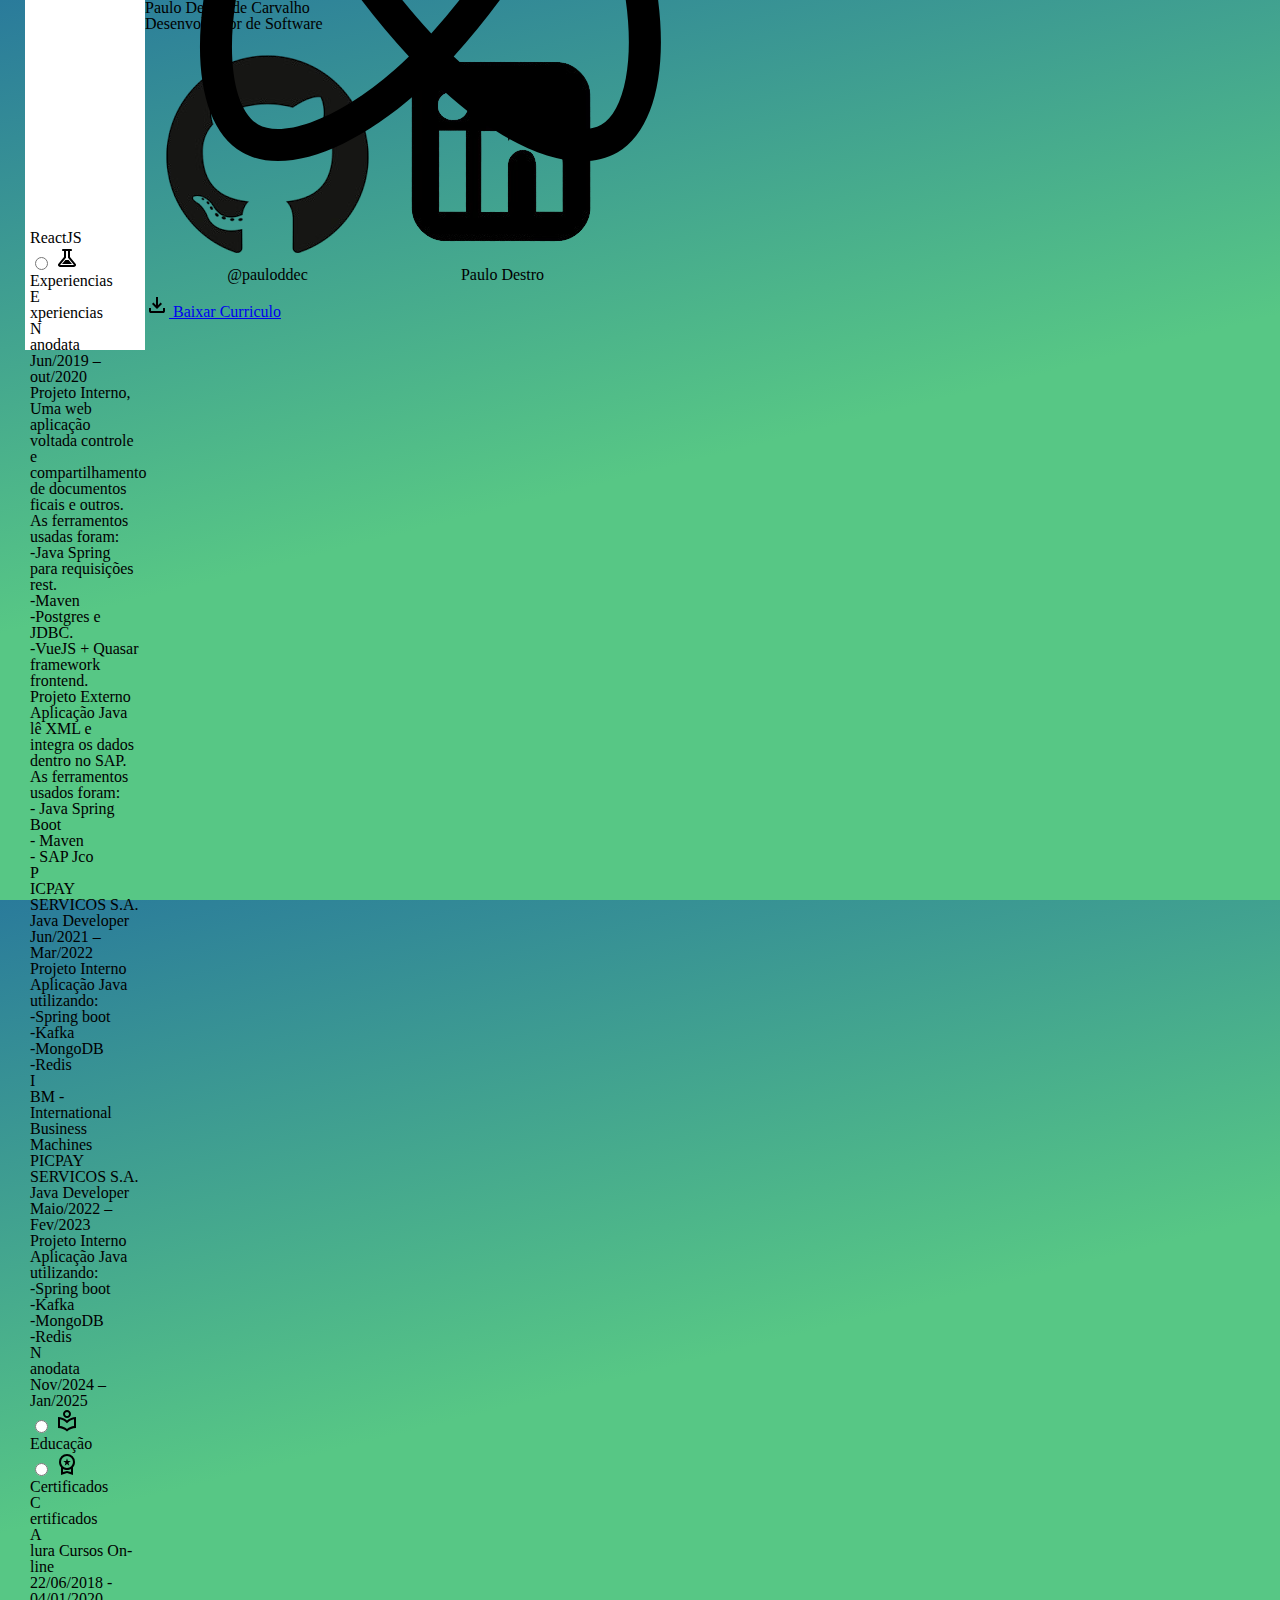
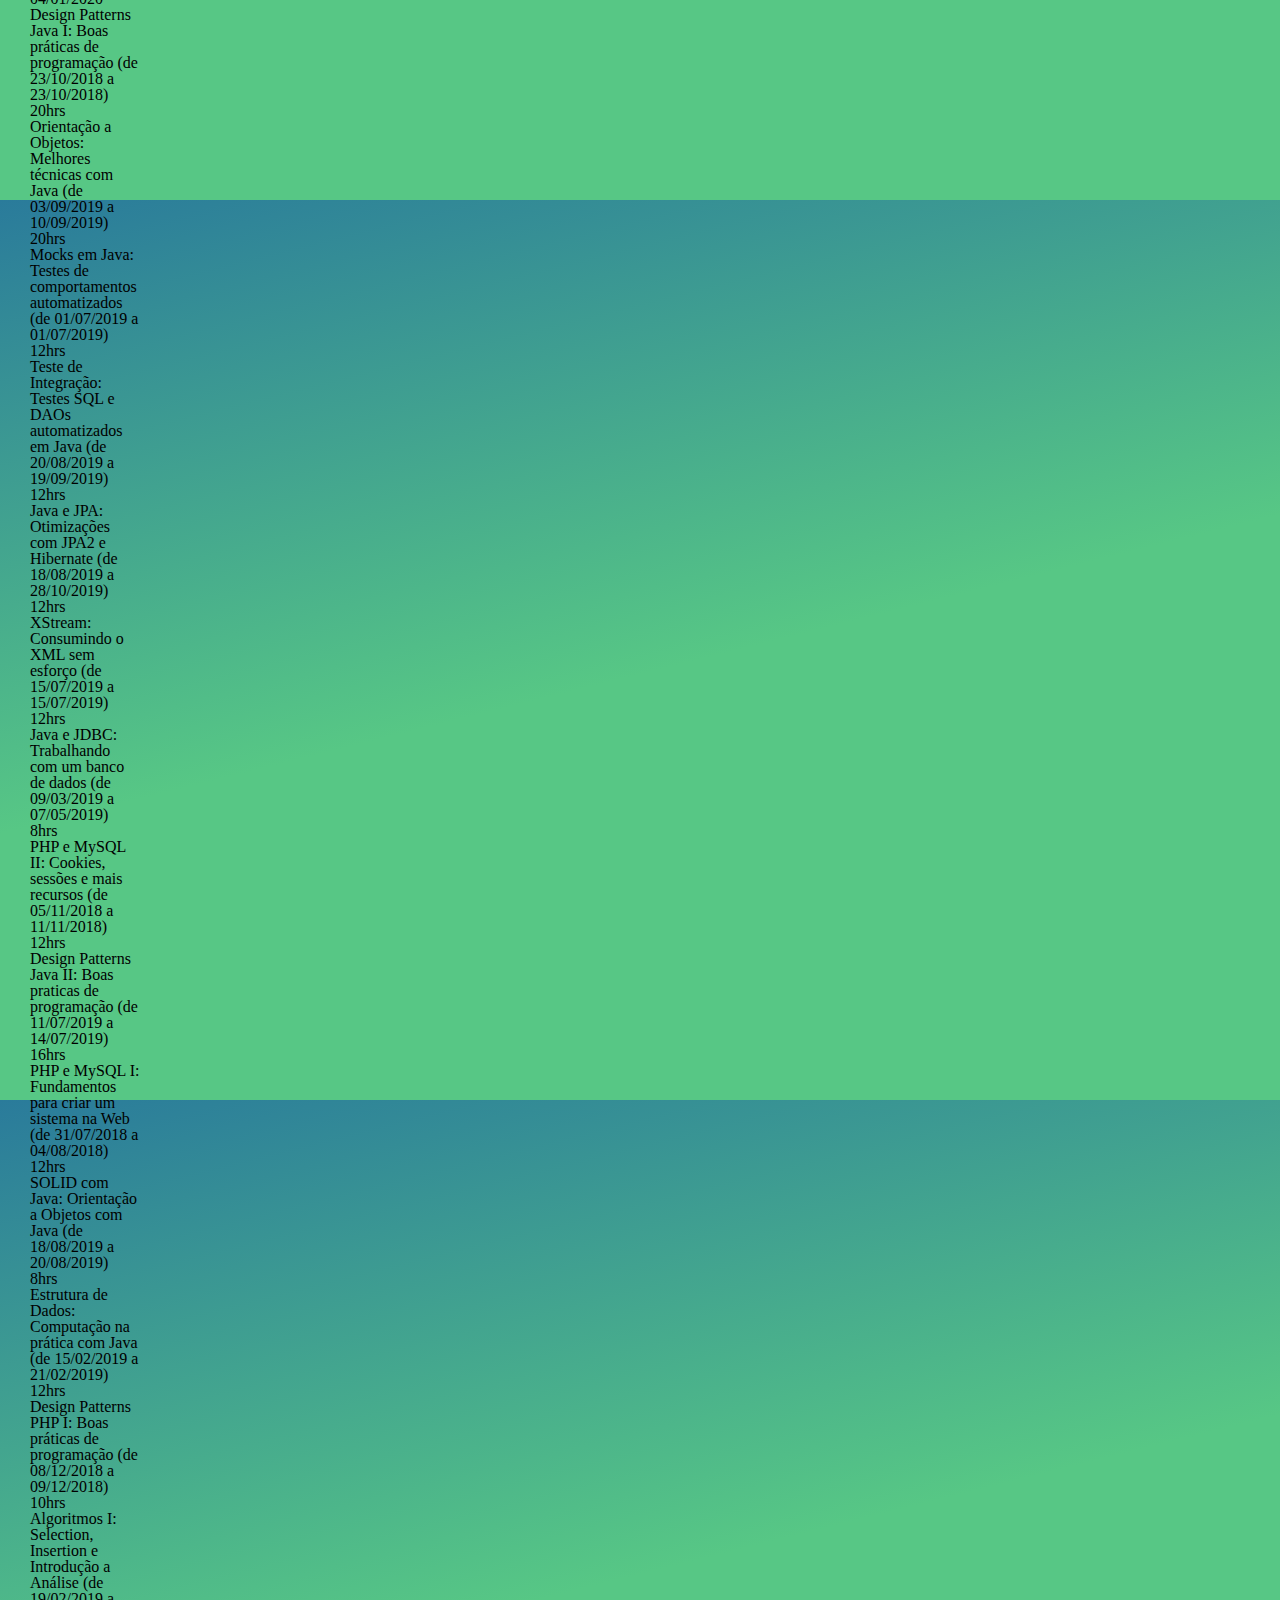
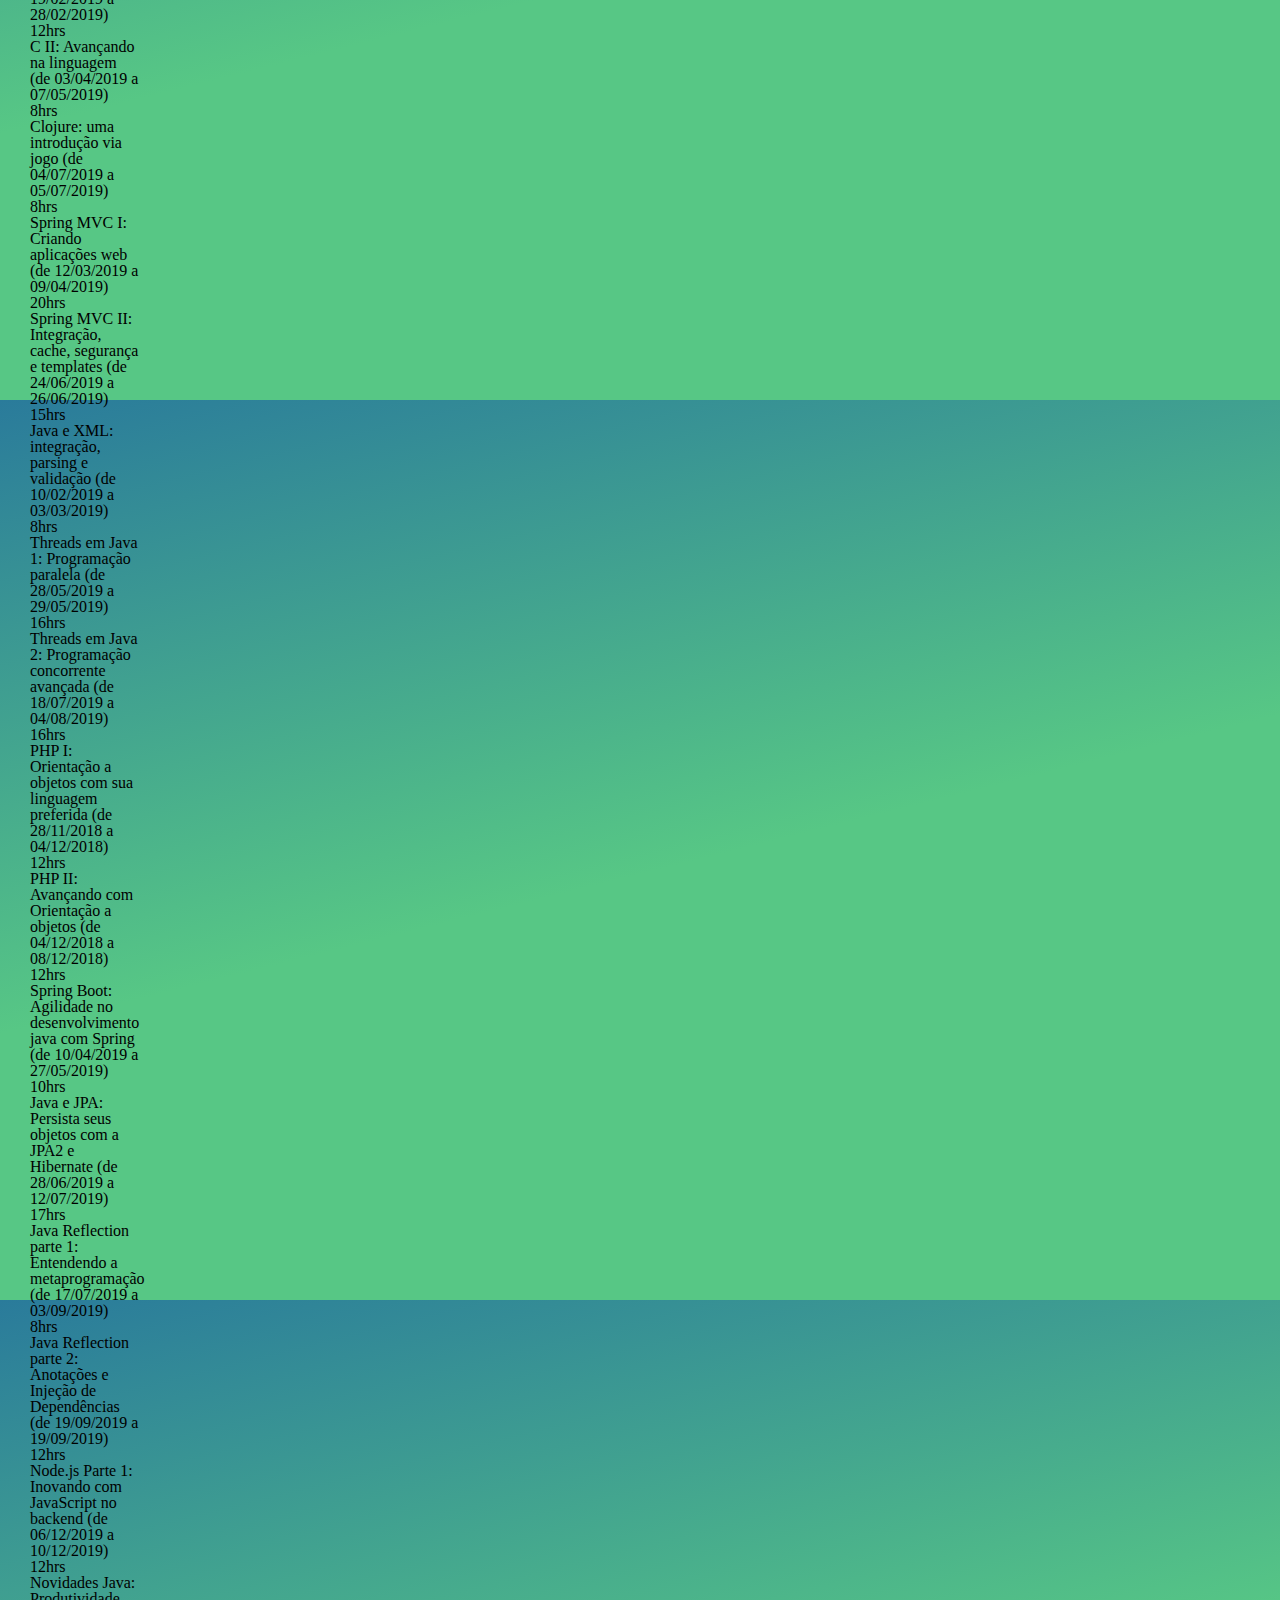
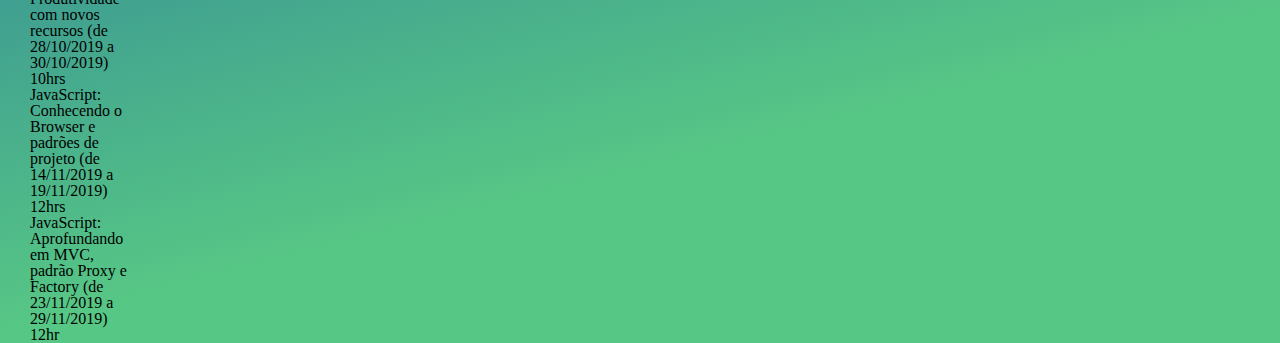
<file: index.html>
<!DOCTYPE html>
<html>
<head>
    <meta charset='utf-8'>
    <meta http-equiv='X-UA-Compatible' content='IE=edge'>
    <title>😎 Paulo Destro de Carvalho CV</title>
    <meta name='viewport' content='width=device-width, initial-scale=1'>
    <link rel='stylesheet' type='text/css' media='screen' href='main.css'>
    <link rel='stylesheet' type='text/css' media='screen' href='reset.css'>
</head>
<body>
    <main id="page">
        <ul id="menu">
            <li class="options">
                <input class="option" type="radio" name="opcao" id="about" checked />
                <label class="option_box box_content" for="about">
                    <img class="logo" src="./assests/person.svg" alt="Sobre">
                    <p class="option_name">Sobre</p>
                </label>
                <section class="board">
                    <header>
                        <span class="title">
                            <p>S</p>obre
                        </span>
                    </header>
                    <main class="about">
                        <article>
                            Meu nome é <span>Paulo Destro de Carvalho</span>, sou desenvolvedor especializado em
                                <span>Java e JavaScript</span>, com sólida experiência em desenvolvimento backend para
                                aplicações corporativas e integração de sistemas.
                            Busco a formação em Análise de Sistemas e o possuo diversos cursos de especialização que
                                reforçam meu compromisso com aprendizado contínuo e boas práticas de desenvolvimento.
                        
                            Atuei em empresas de grande relevância no setor de tecnologia, como <span>PicPay, IBM e
                                    Nanodata Serviços Online</span> , participando de projetos robustos voltados a
                                integração de sistemas, processamento de documentos fiscais, e soluções para
                                instituições financeiras de grande porte, como Bradesco e Santander.
                        </article>
                    </main>
                    <footer class="additional_infos">
                        <span class="title">
                            <p>T</p>ECNOLOGIAS
                        </span>
                        <ul class="techs">
                            <li class="tech">
                                <img src="./assests/java-logo-black-and-white-1-removebg-preview.png"></img>
                                <p>Java</p>
                            </li>
                            <li class="tech">
                                <img src="./assests/spring-boot.svg"></img>
                                <p>Spring Boot</p>
                            </li>
                            <li class="tech">
                                <img src="./assests/postgres.png"></img>
                                <p>Postgres</p>
                            </li>
                            <li class="tech">
                                <img src="./assests/redis.png"></img>
                                <p>Redis</p>
                            </li>
                            <li class="tech">
                                <img src="./assests/0_s9ofuA0fj3NXfM_9-removebg-preview.png"></img>
                                <p>Kafka</p>
                            </li>
                            <li class="tech">
                                <img src="./assests/integrations-rabbitmq-removebg-preview-removebg-preview.png"></img>
                                <p>RabbitMQ</p>
                            </li>
                            <li class="tech">
                                <img src="./assests/activemq_logo_white_vertical.png"></img>
                                <p>ArtemisMQ</p>
                            </li>
                            <li class="tech">
                                <img src="./assests/javascript.png"></img>
                                <p>Java Sricpt</p>
                            </li>
                            <li class="tech">
                                <img src="./assests/vuejs.png"></img>
                                <p>VueJS</p>
                            </li>
                            <li class="tech">
                                <img src="./assests/logo-react.svg"></img>
                                <p>ReactJS</p>
                            </li>
                        </ul>
                    </footer>
                </section>
            </li>
            <li class="options">
                <input class="option" type="radio" name="opcao" id="exp"  />
                <label class="option_box box_content" for="exp">
                    <img class="logo" src="./assests/experiment.svg" alt="Sobre">
                    <p>Experiencias</p>
                </label>
                <section class="board">
                    <header>
                        <span class="title">
                            <p>E</p>xperiencias
                        </span>
                    </header>
                    <main id="list_exps">
                        <ul class="exps">
                            <li class="exp">
                                <span class="title">
                                    <p>N</p>anodata 
                                </span>
                                <p class="date"> Jun/2019 – out/2020 <p>
                                <article>
                                    Projeto Interno,<br>
                                    Uma web aplicação voltada controle e compartilhamento de
                                    documentos ficais e outros. As ferramentos usadas foram:<br>
                                    -Java Spring para requisições rest.<br>
                                    -Maven<br>
                                    -Postgres e JDBC.<br>
                                    -VueJS + Quasar framework frontend.<br>
                                    Projeto Externo<br>
                                    Aplicação Java lê XML e integra os dados dentro no SAP. As
                                    ferramentos usados foram:<br>
                                    - Java Spring Boot<br>
                                    - Maven<br>
                                    - SAP Jco<br>
                                </article>
                            </li>
                            <li class="exp">
                                <span class="title">
                                    <p>P</p>ICPAY SERVICOS S.A. Java Developer 
                                </span>
                                <p class="date"> Jun/2021 – Mar/2022 <p>
                                <article>
                                    Projeto Interno<br>
                                    Aplicação Java utilizando:<br>
                                    -Spring boot<br>
                                    -Kafka<br>
                                    -MongoDB<br>
                                    -Redis<br>
                                </article>
                            </li>
                            <li class="exp">
                                <span class="title">
                                    <p>I</p>BM - International Business Machines
                                </span>
                                <span>PICPAY SERVICOS S.A. Java Developer</span>
                                <p class="date"> Maio/2022 – Fev/2023<p>
                                <article>
                                    Projeto Interno<br>
                                    Aplicação Java utilizando:<br>
                                    -Spring boot<br>
                                    -Kafka<br>
                                    -MongoDB<br>
                                    -Redis<br>
                                </article>
                            </li>
                            <li class="exp">
                                <span class="title">
                                    <p>N</p>anodata 
                                </span>
                                <p class="date"> Nov/2024 – Jan/2025 <p>
                            </li>
                        </ul>
                    </main>
                </section>
            </li>
            <li class="options">
                <input class="option" type="radio" name="opcao" id="edu"  />
                <label class="option_box box_content" for="edu">
                    <img class="logo" src="./assests/education.svg" alt="Sobre">
                    <p>Educação</p>
                </label>
                <section class="board"></section>
            </li>
            <li class="options">
                <input class="option" type="radio" name="opcao" id="cert" />
                <label class="option_box box_content" for="cert">
                    <img class="logo" src="./assests/certificate.svg" alt="Sobre">
                    <p>Certificados</p>
                </label>
                <section class="board">
                    <header>
                        <span class="title">
                            <p>C</p>ertificados
                        </span>

                    </header>
                    <main id="list_certs">
                        <ul class="certs">
                            <li class="cert">
                                <span class="title">
                                    <p>A</p>lura Cursos On-line
                                </span>
                                <p class="date"> 22/06/2018 - 04/01/2020 </p>
                                <ul class="cert_items">
                                    <li class="cert_item">
                                        <label>Design Patterns Java I: Boas práticas de programação</label>
                                        <span>(de 23/10/2018 a 23/10/2018)</span> 
                                        <p>20hrs</p>
                                    </li>
                                    <li class="cert_item">
                                        <label>Orientação a Objetos: Melhores técnicas com Java</label>
                                        <span>(de 03/09/2019 a 10/09/2019)</span> 
                                        <p>20hrs</p>
                                    </li>
                                    <li class="cert_item">
                                        <label>Mocks em Java: Testes de comportamentos automatizados</label>
                                        <span>(de 01/07/2019 a 01/07/2019)</span> 
                                        <p>12hrs</p>
                                    </li>
                                   <li class="cert_item">
                                        <label>Teste de Integração: Testes SQL e DAOs automatizados em Java</label>
                                        <span>(de 20/08/2019 a 19/09/2019)</span> 
                                        <p>12hrs</p>
                                    </li>
                                    <li class="cert_item">
                                        <label>Java e JPA: Otimizações com JPA2 e Hibernate</label>
                                        <span>(de 18/08/2019 a 28/10/2019)</span>
                                        <p>12hrs</p>
                                    </li>
                                    <li class="cert_item">
                                       <label>XStream: Consumindo o XML sem esforço</label>
                                        <span>(de 15/07/2019 a 15/07/2019)</span> 
                                        <p>12hrs</p>
                                    <li class="cert_item">
                                        <label>Java e JDBC: Trabalhando com um banco de dados</label>
                                        <span>(de 09/03/2019 a 07/05/2019)</span> 
                                        <p>8hrs</p>
                                    </li>
                                    <li class="cert_item">
                                        <label>PHP e MySQL II: Cookies, sessões e mais recursos</label>
                                        <span>(de 05/11/2018 a 11/11/2018)</span>
                                        <p>12hrs</p>
                                    </li>
                                    <li class="cert_item">
                                        <label>Design Patterns Java II: Boas praticas de programação</label>
                                        <span>(de 11/07/2019 a 14/07/2019)</span> 
                                        <p>16hrs</p>
                                    </li>
                                    <li class="cert_item">
                                        <label>PHP e MySQL I: Fundamentos para criar um sistema na Web</label>
                                        <span>(de 31/07/2018 a 04/08/2018)</span> 
                                        <p>12hrs</p></li>
                                    <li class="cert_item">
                                        <label>SOLID com Java: Orientação a Objetos com Java</label>
                                        <span>(de 18/08/2019 a 20/08/2019)</span></span>
                                        <p>8hrs</p>
                                    </li>
                                    <li class="cert_item">
                                        <label>Estrutura de Dados: Computação na prática com Java</label>
                                        <span>(de 15/02/2019 a 21/02/2019)</span> 
                                        <p>12hrs</p>
                                    </li>
                                    <li class="cert_item">
                                        <label>Design Patterns PHP I: Boas práticas de programação</label>
                                        <span>(de 08/12/2018 a 09/12/2018)</span> 
                                        <p>10hrs</p>
                                    </li>
                                    <li class="cert_item">
                                        <label>Algoritmos I: Selection, Insertion e Introdução a Análise</label>
                                        <span>(de 19/02/2019 a 28/02/2019)</span> 
                                        <p>12hrs</p></li>
                                    <li class="cert_item">
                                        <label>C II: Avançando na linguagem</label>
                                        <span>(de 03/04/2019 a 07/05/2019)</span> 
                                        <p>8hrs</p>
                                    </li>
                                    <li class="cert_item">
                                        <label>Clojure: uma introdução via jogo</label>
                                        <span>(de 04/07/2019 a 05/07/2019)</span> 
                                        <p>8hrs</p></li>
                                    <li class="cert_item">
                                        <label>Spring MVC I: Criando aplicações web</label>
                                        <span>(de 12/03/2019 a 09/04/2019)</span> 
                                        <p>20hrs</p>
                                    </li>
                                    <li class="cert_item"> 
                                        <label>Spring MVC II: Integração, cache, segurança e templates</label>
                                        <span>(de 24/06/2019 a 26/06/2019)</span> 
                                        <p>15hrs</p></li>
                                    <li class="cert_item">
                                        <label>Java e XML: integração, parsing e validação</label>
                                        <span>(de 10/02/2019 a 03/03/2019)</span> 
                                        <p>8hrs</p>
                                    </li>
                                    <li class="cert_item">
                                        <label>Threads em Java 1: Programação paralela</label>
                                        <span>(de 28/05/2019 a 29/05/2019)</span>
                                        <p>16hrs</p>
                                    </li>
                                    <li class="cert_item">
                                        <label>Threads em Java 2: Programação concorrente avançada</label>
                                        <span>(de 18/07/2019 a 04/08/2019)</span>  
                                        <p>16hrs</p>
                                    </li>
                                    <li class="cert_item">
                                        <label>PHP I: Orientação a objetos com sua linguagem preferida</label>
                                        <span>(de 28/11/2018 a 04/12/2018)</span> 
                                        <p>12hrs</p>
                                    </li>
                                    <li class="cert_item">
                                        <label>PHP II: Avançando com Orientação a objetos</label>
                                        <span>(de 04/12/2018 a 08/12/2018)</span>
                                        <p>12hrs</p>
                                    </li>
                                    <li class="cert_item">
                                        <label>Spring Boot: Agilidade no desenvolvimento java com Spring</label>
                                        <span>(de 10/04/2019 a 27/05/2019)</span> 
                                        <p>10hrs</p>
                                    </li>
                                    <li class="cert_item">
                                        <label>Java e JPA: Persista seus objetos com a JPA2 e Hibernate</label>
                                        <span>(de 28/06/2019 a 12/07/2019)</span> 
                                        <p>17hrs</p>
                                    </li>
                                    <li class="cert_item">
                                        <label>Java Reflection parte 1: Entendendo a metaprogramação</label>
                                        <span>(de 17/07/2019 a 03/09/2019)</span> 
                                        <p>8hrs</p>
                                    </li>
                                    <li class="cert_item">
                                        <label>Java Reflection parte 2: Anotações e Injeção de Dependências</label>
                                        <span>(de 19/09/2019 a 19/09/2019)</span> 
                                        <p>12hrs</p>
                                    </li>
                                    <li class="cert_item">
                                        <label>Node.js Parte 1: Inovando com JavaScript no backend</label>
                                        <span>(de 06/12/2019 a 10/12/2019) </span> 
                                        <p>12hrs</p>
                                    </li>
                                    <li class="cert_item">
                                        <label>Novidades Java: Produtividade com novos recursos</label>
                                        <span>(de 28/10/2019 a 30/10/2019) </span> 
                                        <p>10hrs</p>
                                    </li>
                                    <li class="cert_item">
                                        <label>JavaScript: Conhecendo o Browser e padrões de projeto</label>
                                        <span>(de 14/11/2019 a 19/11/2019)</span> 
                                        <p>12hrs</p>
                                    </li>
                                    <li class="cert_item">
                                        <label>JavaScript: Aprofundando em MVC, padrão Proxy e Factory</label>
                                        <span>(de 23/11/2019 a 29/11/2019)</span> 
                                        <p>12hr</p>
                                    </li>
                                </ul>
                            </li>
                        </ul>
                        <article>

                        </article>
                    </main>
                </section>
            </li>
        </ul>
        <article id="profile">
            <section id="title_perfil">
                <p id="name_perfil" class="perfil_text">Paulo Destro de Carvalho</p>
                <p id="job_perfil" class="perfil_text">Desenvolvedor de Software</p>
            </section>
            <section id="links_perfil">
                <a id="git_hub_perfil" target="_blank" class="links_container" href="https://github.com/pddec">
                    <img src="./assests/github.png"></img>
                    <p>@pauloddec</p>
                </a>
                <a target="_blank" id="linkedin_perfil" class="links_container"
                    href="https://www.linkedin.com/in/paulo-destro-9372a317a?utm_source=share&utm_campaign=share_via&utm_content=profile&utm_medium=android_app ">
                    <img src="./assests/linkedin.png"></img>
                    <p>Paulo Destro</p>
                </a>
            </section>
            <section id="download_profile">
                <a href="./docs/paulo-destro-carvalho-cv.pdf" download="paulo-destro-carvalho-cv.pdf">
                    <img src="./assests/download.svg" alt="download"/>
                    Baixar Curriculo
                </a>
            </section>    
        </article>
    </main>
</body>
</html>
</file>
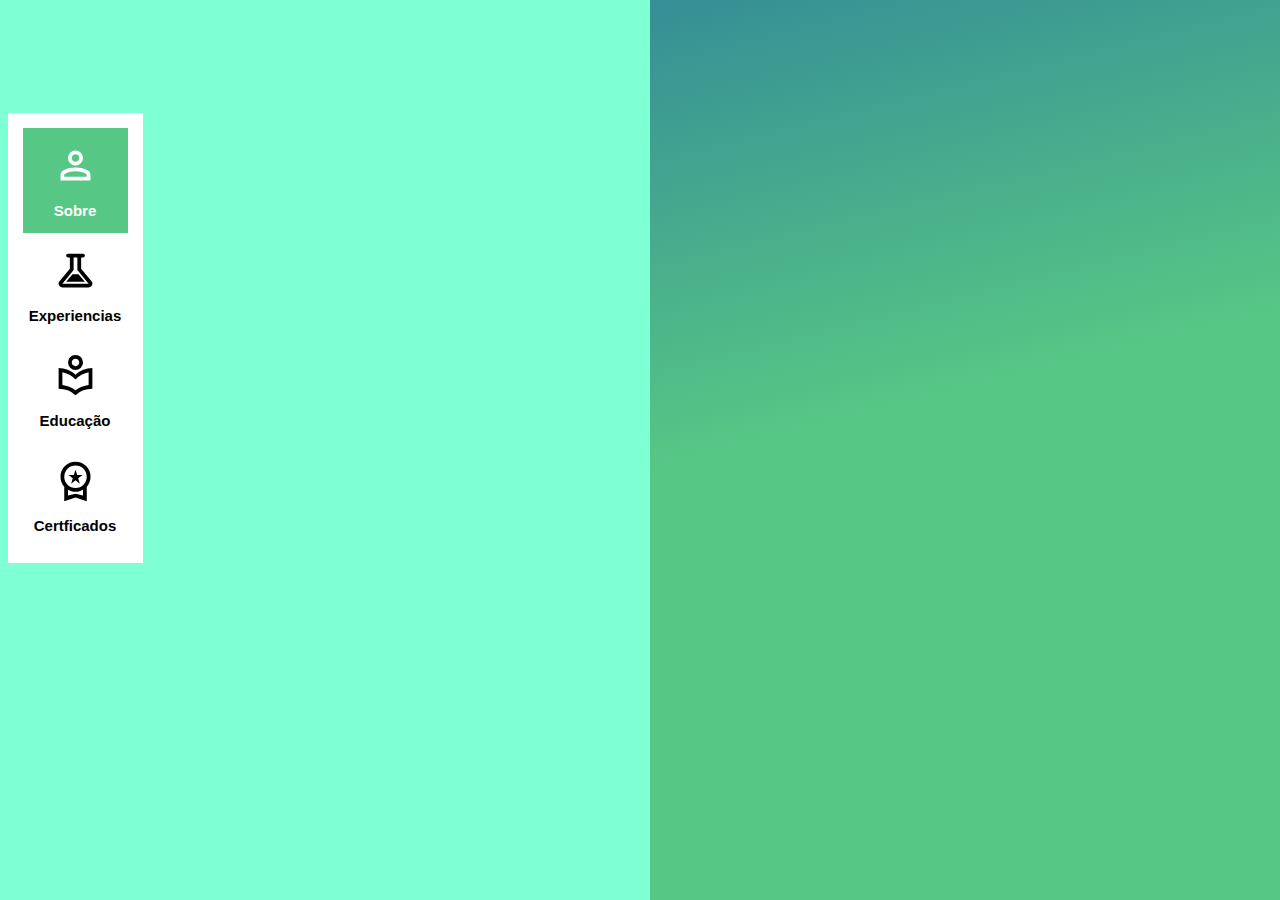
<file: br.html>
<!DOCTYPE html>
<html>
<head>
    <meta charset='utf-8'>
    <meta http-equiv='X-UA-Compatible' content='IE=edge'>
    <title>Page Title</title>
    <meta name='viewport' content='width=device-width, initial-scale=1'>
    <link rel='stylesheet' type='text/css' media='screen' href='br.css'>
    <link rel='stylesheet' type='text/css' media='screen' href='reset.css'>
</head>
<body>
    <main id="page">
        <section id="page_container">
            <section id="menu_bar">
                <main id="menu_bar_container">
                    <div class="items_container">
                        <input class="menu_itens" type="radio" name="opcao" id="about" checked/>
                        <label class="menu_label" for="about">
                            <img class="menu_logo" src="./assests/person_24dp_000000_FILL0_wght400_GRAD0_opsz24.svg"/>
                            <p class="menu_text">Sobre</p>
                        </label>
                    </div>
                    <div class="items_container">
                        <input class="menu_itens" type="radio" name="opcao" id="exp"/>
                        <label class="menu_label" for="exp">
                            <img class="menu_logo" src="./assests/experiment_24dp_E3E3E3_FILL0_wght400_GRAD0_opsz24.svg"/>
                            <p class="menu_text">Experiencias</p>
                        </label>
                
                    </div>
                    <div class="items_container">
                        <input class="menu_itens" type="radio" name="opcao" id="edu"/>
                        <label class="menu_label" for="edu">
                            <img class="menu_logo" src="./assests/local_library_24dp_000000_FILL0_wght400_GRAD0_opsz24.svg"/>
                            <p class="menu_text">Educação</p>
                        </label>
                    </div>
                    <div class="items_container">
                        <input class="menu_itens" type="radio" name="opcao" id="cert"/>
                        <label class="menu_label" for="cert">
                            <img class="menu_logo" src="./assests/workspace_premium_24dp_000000_FILL0_wght400_GRAD0_opsz24.svg"/>
                            <p class="menu_text">Certficados</p>
                        </label>
                    </div>
                </main>
                <footer>
                    
                </footer>
            </section>

        </section>
        <section id="info">
        </section>
    </main>
</body>
</html>
</file>
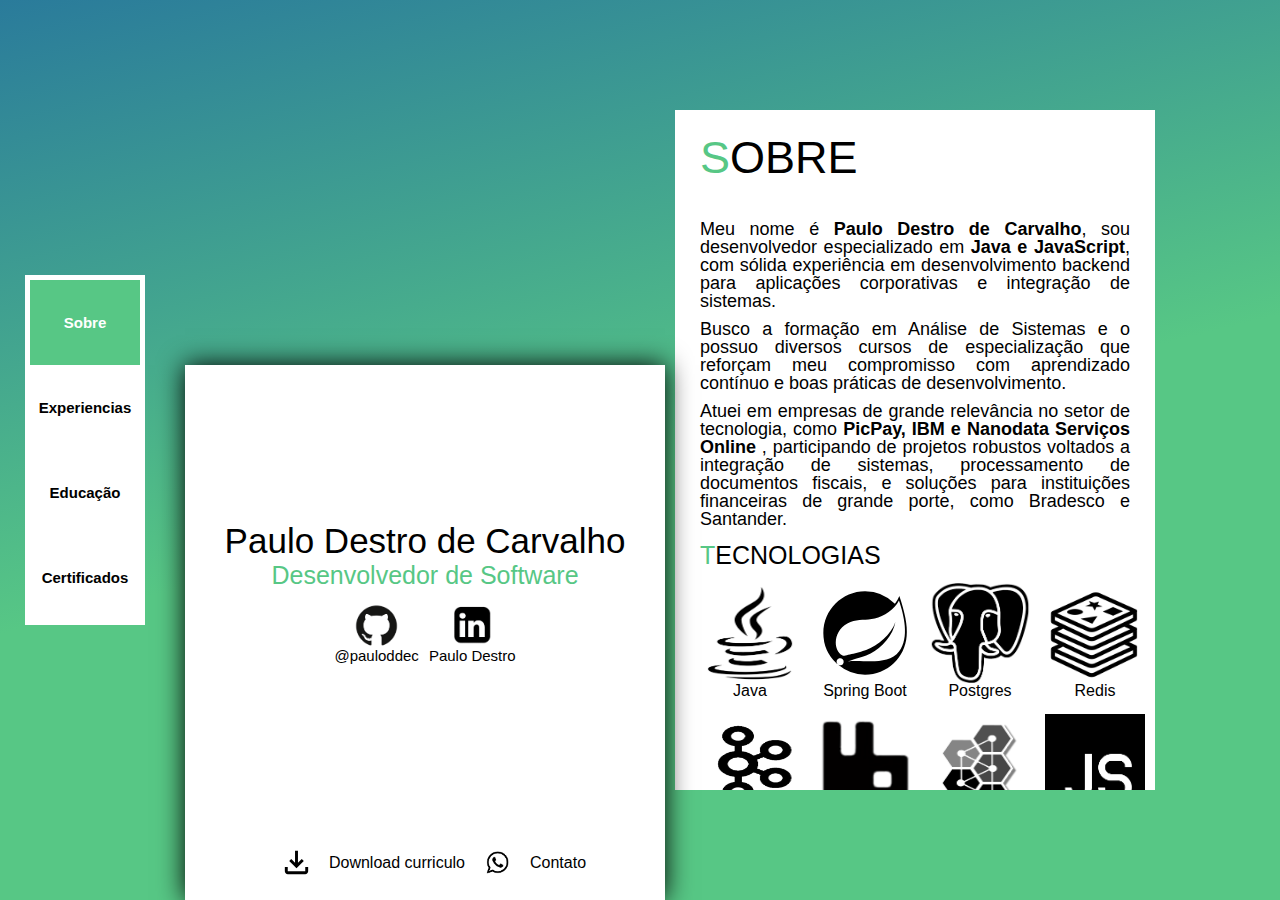
<file: main.html>
<!DOCTYPE html>
<html>

<head>
    <meta charset='utf-8'>
    <meta http-equiv='X-UA-Compatible' content='IE=edge'>
    <title>Page Title</title>
    <meta name='viewport' content='width=device-width, initial-scale=1'>
    <link rel='stylesheet' type='text/css' media='screen' href='main.css'>
    <link rel='stylesheet' type='text/css' media='screen' href='reset.css'>
</head>

<body>
    <main id="page">
        <section id="itens" class="menu_bar">
            <main id="menu">
                <input class="menu_itens" type="radio" name="opcao" id="about" checked />
                <label class="menu_text" for="about">Sobre</label>
                <section id="info">
                    <header class="info_head">
                        <span>S</span>OBRE
                    </header>
                    <main class="about">
                        <article>
                            <p>Meu nome é <span>Paulo Destro de Carvalho</span>, sou desenvolvedor especializado em
                                <span>Java e JavaScript</span>, com sólida experiência em desenvolvimento backend para
                                aplicações corporativas e integração de sistemas.</p>
                            <p>Busco a formação em Análise de Sistemas e o possuo diversos cursos de especialização que
                                reforçam meu compromisso com aprendizado contínuo e boas práticas de desenvolvimento.
                            </p>
                            <p>Atuei em empresas de grande relevância no setor de tecnologia, como <span>PicPay, IBM e
                                    Nanodata Serviços Online</span> , participando de projetos robustos voltados a
                                integração de sistemas, processamento de documentos fiscais, e soluções para
                                instituições financeiras de grande porte, como Bradesco e Santander.</p>
                        </article>
                        <h1 id="tecnologies_title">
                            <span>T</span>ECNOLOGIAS
                        </h1>
                        <div id="tecnologies">

                            <section class="exp_container">
                                <img src="./assests/java-logo-black-and-white-1-removebg-preview.png"></img>
                                <p>Java</p>
                            </section>
                            <section class="exp_container">
                                <img src="./assests/spring-boot.svg"></img>
                                <p>Spring Boot</p>
                            </section>
                            <section class="exp_container">
                                <img src="./assests/postgres.png"></img>
                                <p>Postgres</p>
                            </section>
                            <section class="exp_container">
                                <img src="./assests/redis.png"></img>
                                <p>Redis</p>
                            </section>
                            <section class="exp_container">
                                <img src="./assests/0_s9ofuA0fj3NXfM_9-removebg-preview.png"></img>
                                <p>Kafka</p>
                            </section>
                            <section class="exp_container">
                                <img src="./assests/integrations-rabbitmq-removebg-preview-removebg-preview.png"></img>
                                <p>RabbitMQ</p>
                            </section>
                            <section class="exp_container">
                                <img src="./assests/activemq_logo_white_vertical.png"></img>
                                <p>ArtemisMQ</p>
                            </section>
                            <section class="exp_container">
                                <img src="./assests/javascript.png"></img>
                                <p>Java Sricpt</p>
                            </section>
                            <section class="exp_container">
                                <img src="./assests/vuejs.png"></img>
                                <p>VueJS</p>
                            </section>
                            <section class="exp_container">
                                <img src="./assests/logo-react.svg"></img>
                                <p>ReactJS</p>
                            </section>
                        </div>
                    </main>
                </section>
                <input class="menu_itens" type="radio" name="opcao" id="exp" />
                <label class="menu_text" for="exp">Experiencias</label>
                <section id="info">
                    <header class="info_head">
                        <span>E</span>xperiencias
                    </header>

                    <div style="height: 200px; overflow-y: scroll; border: 1px solid black;">
                        <div style="height: 1000px; background: lightblue;"></div>
                    </div>


                </section>
                <input class="menu_itens" type="radio" name="opcao" id="edu" />
                <label class="menu_text" for="edu">Educação</label>
                <section id="info">
                    <header class="info_head">
                        <span>E</span>ducação
                    </header>
                    <main>

                    </main>
                </section>
                <input class="menu_itens" type="radio" name="opcao" id="cert" />
                <label class="menu_text" for="cert">Certificados</label>
                <section id="info">
                    <header class="info_head">
                        <span>C</span>ertificados
                    </header>
                    <main>

                    </main>
                </section>
            </main>
        </section>
        <section id="itens" class="perfil_container">
            <header id="header_perfil">
            </header>
            <div class="perfil_menu">
                <main id="perfil">
                    <section id="title_perfil">
                        <p id="name_perfil" class="perfil_text">Paulo Destro de Carvalho</p>
                        <p id="job_perfil" class="perfil_text">Desenvolvedor de Software</p>
                    </section>
                    <section id="links_perfil">
                        <a id="git_hub_perfil" target="_blank" class="links_container" href="https://github.com/pddec">
                            <img src="./assests/github.png"></img>
                            <p>@pauloddec</p>
                        </a>
                        <a target="_blank" id="linkedin_perfil" class="links_container"
                            href="https://www.linkedin.com/in/paulo-destro-9372a317a?utm_source=share&utm_campaign=share_via&utm_content=profile&utm_medium=android_app ">
                            <img src="./assests/linkedin.png"></img>
                            <p>Paulo Destro</p>
                        </a>
                    </section>
                </main>
                <footer id="perfil_footer">
                    <a id="download" target="_blank" class="links_footer_container" href="https://github.com/pddec">
                        <img src="./assests/download_24dp_000000_FILL0_wght400_GRAD0_opsz24.svg"></img>
                        <p>Download curriculo</p>
                    </a>
                    <a target="_blank" id="whatsapp" class="links_footer_container"
                        href="https://www.linkedin.com/in/paulo-destro-9372a317a?utm_source=share&utm_campaign=share_via&utm_content=profile&utm_medium=android_app ">
                        <img src="./assests/whatapp.png"></img>
                        <p>Contato</p>
                    </a>
                </footer>
            </div>
        </section>
    </main>
</body>

</html>
</file>
<file: main.css>
body{
    height: 100vh;
    width: 100vw;
    background: #2A7B9B;
    background: linear-gradient(166deg,rgba(42, 123, 155, 1) 0%, rgba(87, 199, 133, 1) 52%);
}

#page {
    height: 100%;
    width: 100%;
    display: flex;
    flex-direction: row;
}

#itens{
  display: flex;
  height: 100%;
}

#info {
    display: flex;
    flex-direction: column;
    z-index: -1;
    pointer-events: none
}

#info .info_head{
    margin: 25px;
    font-size: 45px;
    font-family: Arial, Helvetica, sans-serif;
}

#info .info_head span{
    color:rgba(87, 199, 133, 1);
}

#info article{
    font-size: 18px;
    font-family: Arial, Helvetica, sans-serif;
    margin: 15px;
    text-align: justify;
}

#info article span{
   font-weight: bold;
}

#info article p {
    font-size: 18px;
    font-family: Arial, Helvetica, sans-serif;
    margin: 10px;
}

#header_perfil{
    height: 380px;
}

#itens.perfil_container{
    display: flex;
    height: 100%;
    flex-direction: column;
    align-items: center;
    margin: 0 0 0 40px;

}

#info main.about{
    overflow-y: scroll;
    scrollbar-width: thin;
    height: inhe;
}

#tecnologies_title{
    margin: 0 0 0 25px;
    font-size: 25px;
    font-family: Arial, Helvetica, sans-serif;
}

#tecnologies_title span{
    font-size: 25px;
    color:rgba(87, 199, 133, 1);
    font-family: Arial, Helvetica, sans-serif;
}

#tecnologies{
    display: flex;
    flex-direction: row;
    height: 100%;
    display: flex;
    flex-wrap: wrap;
    align-content: flex-start;
    align-items: center;
    justify-content: center;
   
}
#tecnologies .exp_container{
    display: flex;
    flex-direction: column;
    margin-left: 15px;
    margin-top: 15px;
    align-items: center;
    justify-content: center;
}

#tecnologies .exp_container p{

    font-family: Arial, Helvetica, sans-serif;
}

#tecnologies img{
   height: 100px;
   width: 100px;
}
.perfil_menu{
    box-shadow: 0px 0px 25px black;
}

#perfil_footer{
    display: flex;
    align-items: center;
    
}

#perfil_footer a{
    display: flex;
    align-items: center;
    cursor: pointer;
    text-decoration: none;
    color: black;
    font-family: Arial, Helvetica, sans-serif;
}

#perfil_footer img{
   height: 35px;
   margin: 15px;
}

#perfil_footer{
    display: flex;
    align-items: center;
    width: 480px;
    height: 75px;
    justify-content: center;
    background-color: white;
}

#perfil {
    width: 480px;
    height: 460px;
    display: flex;
    justify-content: center;
    flex-direction: column;
    
    background-color: white;
}

#itens.menu_bar{
    display: flex;
    height: 100%;
    align-items: center;
}

#perfil .perfil_text{
    text-align: center;
    font-family: Arial, Helvetica, sans-serif;
    margin: 5px;
}

#perfil #name_perfil{
   font-size: 35px;
}

#perfil #job_perfil{
    font-size: 25px;
    color:rgba(87, 199, 133, 1);
}

#links_perfil .links_container{
    display: flex;
    justify-content: center;
    align-items: center;
    flex-direction: column;
    margin: 5px;
    text-decoration: none;
    color: black;
}

#links_perfil{
    display: flex;
    justify-content: center;
    align-items: center;
    margin: 5px;
}

#perfil #git_hub_perfil img{
    height: 45px;
    width: 45px;
}

#perfil #git_hub_perfil p{
    font-size: 15px;
    font-family: Arial, Helvetica, sans-serif;
}
 
#perfil #linkedin_perfil img{
    height: 45px;
    width: 45px;
 }
 
 #perfil #linkedin_perfil p{
     font-size: 15px;
     font-family: Arial, Helvetica, sans-serif;
 }

#menu{
    position: relative;
    width: 120px;
    height: 350px;
    display: flex;
    margin: 0 0 0 25px;
    justify-content: center;
    flex-direction: column;
    background-color: white;
    padding: 5px ;
}

#menu input.menu_itens[type="radio"] {
    display: none;
}

#menu .menu_text {
    padding: 10px;
    height: 100%;

    cursor: pointer;
    
    display: flex;
    flex-direction: column;
    transition: all 0.3s;
    justify-content: center;

    text-align: center;
    align-items: center;

    font-size: 15px;
    font-family: Arial, Helvetica, sans-serif;
    font-weight: bolder;
}

#menu #info{
    position: absolute;
    max-width: 680px;
    min-width: 480px;
    height: 680px;
    left: 650px;
    background: white;
    display:none;
}

#menu .menu_text.about::before {
    content: url("./assests/person_24dp_000000_FILL0_wght400_GRAD0_opsz24.svg");
}

#menu .menu_text.exp::before {
    content: url("./assests/experiment_24dp_E3E3E3_FILL0_wght400_GRAD0_opsz24.svg");
}

#menu .menu_text.edu::before {
    content: url("./assests/local_library_24dp_000000_FILL0_wght400_GRAD0_opsz24.svg");
}

#menu .menu_text.cert::before {
    content: url("./assests/workspace_premium_24dp_000000_FILL0_wght400_GRAD0_opsz24.svg");  
}

#menu input.menu_itens[type="radio"]:checked + label.menu_text::before {
    filter: invert(1);
}

#menu input.menu_itens[type="radio"]:checked + label.menu_text {
    background-color: white;
    color: black;
}

#menu input.menu_itens[type="radio"]:checked + label.menu_text {
    color: white;
    background-color:#57C785;
}


#menu input.menu_itens[type="radio"]:checked + label.menu_text + #info {
  display: flex;
}
</file>
<file: br.css>
body{
    height: 100vh;
    width: 100vw;
    background: #2A7B9B;
    background: linear-gradient(166deg,rgba(42, 123, 155, 1) 0%, rgba(87, 199, 133, 1) 52%);
}

#page {
    height: 100%;
    width: 100%;
    display: flex;
    flex-direction: row;
}

#page_container{
    width: 650px;
    height: 100wh;
    background-color: aquamarine;
}

#info{
    width: calc(100% - 650px);
    height: 100vh; 
}

#menu_bar{
    width: 150px;
    height: 100vh;
    display: flex;
    justify-content: space-around;
    align-items: center;
    flex-direction: column;
}

#menu_bar_container{
    background-color: white;
    padding: 15px;
    height: 450px;
}

#menu_bar_container .items_container{
    display: flex;
    flex-direction: row;
    align-items: center;
    justify-content: center;
    width: 105px;
    height: 105px;
}

#menu_bar_container .menu_label{
    display: flex;
    flex-direction: column;
    align-items: center;
    justify-content: center;
    width: 105px;
    height: 105px;
}

#menu_bar_container .menu_logo{
    width: 45px;
    height: 45px;
    margin-bottom: 15px;
}

#menu_bar_container .menu_text{
    font-size: 15px;
    font-family: Arial, Helvetica, sans-serif;
    font-weight: bolder;
}
 
#menu_bar_container input.menu_itens[type="radio"] {
    display: none;
}

#menu_bar_container input.menu_itens[type="radio"]:checked + label.menu_label  {
    color: white;
    background-color:#57C785;
    padding: 15px;
}

#menu_bar_container input.menu_itens[type="radio"]:checked + label.menu_label  .menu_logo {
    filter: invert(1);
}
</file>
